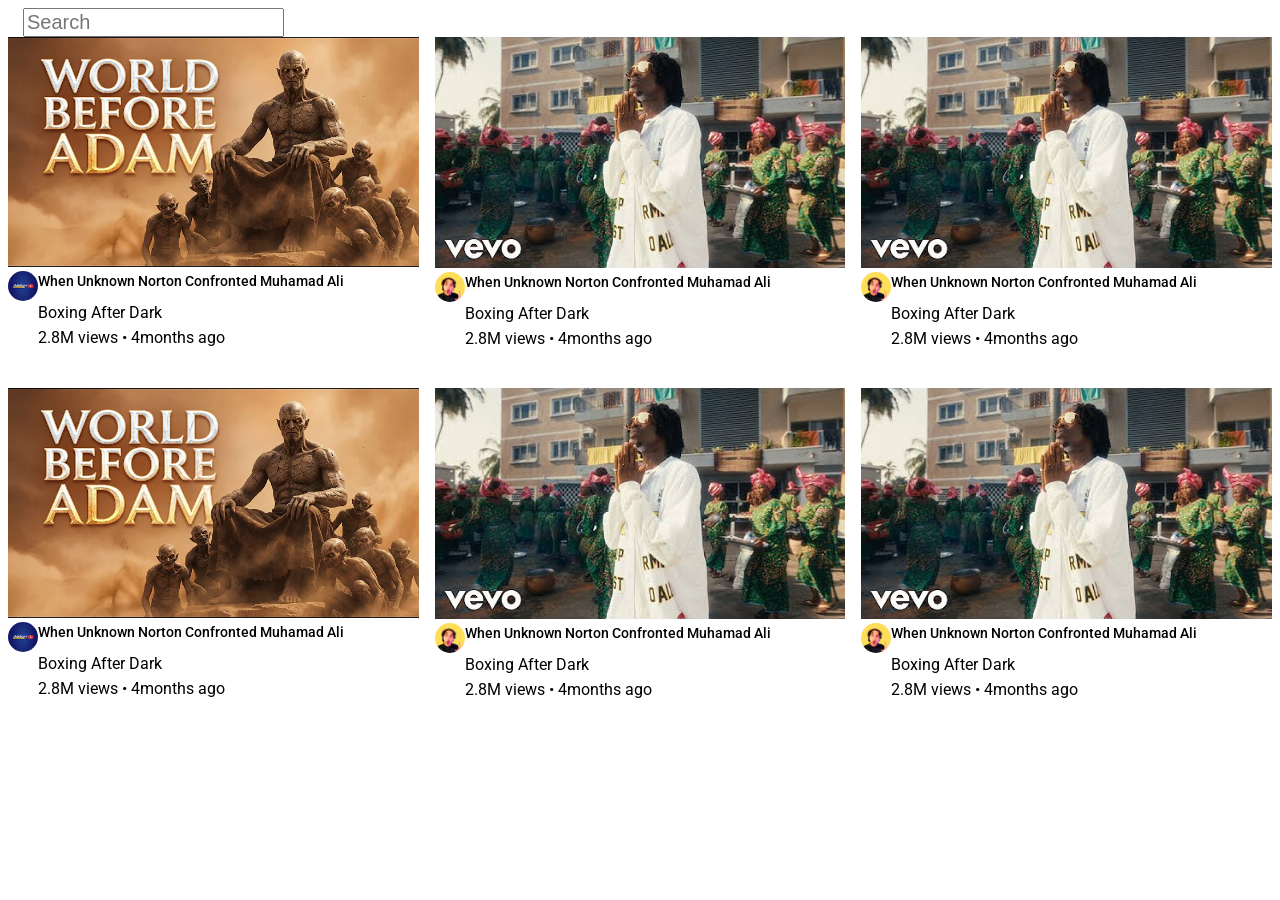
<file: index.html>
<!DOCTYPE html>
<html lang="en">
<head>
  <meta charset="UTF-8">
  <meta name="viewport" content="width=device-width, initial-scale=1.0">
  <title>Capstone YouTube Project</title>
  <link rel="preconnect" href="https://fonts.googleapis.com">
<link rel="preconnect" href="https://fonts.gstatic.com" crossorigin>
<link href="https://fonts.googleapis.com/css2?family=Bigelow+Rules&family=Inter:ital,opsz,wght@0,14..32,100..900;1,14..32,100..900&family=Open+Sans:ital,wght@0,300..800;1,300..800&family=Playfair+Display:ital,wght@0,400..900;1,400..900&family=Plus+Jakarta+Sans:ital,wght@0,200..800;1,200..800&family=Roboto:ital,wght@0,100..900;1,100..900&family=Tagesschrift&display=swap" rel="stylesheet">
  <link rel="stylesheet" href="styles/thumbnail.css">
</head>
<body>
  <input type="text" class="search-bar" placeholder="Search">

  <div class="video-grid">
    <div class="video-preview">
      <div class="thumbnail-row">
        <img class="thumbnail" src="thumbnail/thumbnail1.webp" alt="">
      </div>
      <div class="video-grid-info">
        <div class="channel-picture">
          <img class="profile-picture" src="channels/channels_profile.jpg" alt="">
        </div>
        <div class="video-info">
          <p class="video-title">
            When Unknown Norton Confronted Muhamad Ali
          </p>
          <p class="video-author">
            Boxing After Dark
          </p>
          <p class="video-stats">
            2.8M views &#8226; 4months ago 
          </p>
        </div>
      </div>
    </div>
    <div class="video-preview">
        <div class="thumbnail-row">
          <img class="thumbnail" src="thumbnail/thumbnail2.jpg" alt="">
        </div>
        <div class="video-grid-info">
          <div class="channel-picture">
            <img class="profile-picture" src="channels/channels_profile2.jpg" alt="">
          </div>
          <div class="video-info">
            <p class="video-title">
              When Unknown Norton Confronted Muhamad Ali
            </p>
            <p class="video-author">
              Boxing After Dark
            </p>
            <p class="video-stats">
              2.8M views &#8226; 4months ago 
            </p>
          </div>
        </div>
    </div>
    <div class="video-preview">
        <div class="thumbnail-row">
          <img class="thumbnail" src="thumbnail/thumbnail2.jpg" alt="">
        </div>
        <div class="video-grid-info">
          <div class="channel-picture">
            <img class="profile-picture" src="channels/channels_profile2.jpg" alt="">
          </div>
          <div class="video-info">
            <p class="video-title">
              When Unknown Norton Confronted Muhamad Ali
            </p>
            <p class="video-author">
              Boxing After Dark
            </p>
            <p class="video-stats">
              2.8M views &#8226; 4months ago 
            </p>
          </div>
        </div>
    </div>
    <div class="video-preview">
      <div class="thumbnail-row">
        <img class="thumbnail" src="thumbnail/thumbnail1.webp" alt="">
      </div>
      <div class="video-grid-info">
        <div class="channel-picture">
          <img class="profile-picture" src="channels/channels_profile.jpg" alt="">
        </div>
        <div class="video-info">
          <p class="video-title">
            When Unknown Norton Confronted Muhamad Ali
          </p>
          <p class="video-author">
            Boxing After Dark
          </p>
          <p class="video-stats">
            2.8M views &#8226; 4months ago 
          </p>
        </div>
      </div>
    </div>
    <div class="video-preview">
        <div class="thumbnail-row">
          <img class="thumbnail" src="thumbnail/thumbnail2.jpg" alt="">
        </div>
        <div class="video-grid-info">
          <div class="channel-picture">
            <img class="profile-picture" src="channels/channels_profile2.jpg" alt="">
          </div>
          <div class="video-info">
            <p class="video-title">
              When Unknown Norton Confronted Muhamad Ali
            </p>
            <p class="video-author">
              Boxing After Dark
            </p>
            <p class="video-stats">
              2.8M views &#8226; 4months ago 
            </p>
          </div>
        </div>
    </div>
    <div class="video-preview">
        <div class="thumbnail-row">
          <img class="thumbnail" src="thumbnail/thumbnail2.jpg" alt="">
        </div>
        <div class="video-grid-info">
          <div class="channel-picture">
            <img class="profile-picture" src="channels/channels_profile2.jpg" alt="">
          </div>
          <div class="video-info">
            <p class="video-title">
              When Unknown Norton Confronted Muhamad Ali
            </p>
            <p class="video-author">
              Boxing After Dark
            </p>
            <p class="video-stats">
              2.8M views &#8226; 4months ago 
            </p>
          </div>
        </div>
    </div>
  </div>
</body>
</html>
</file>
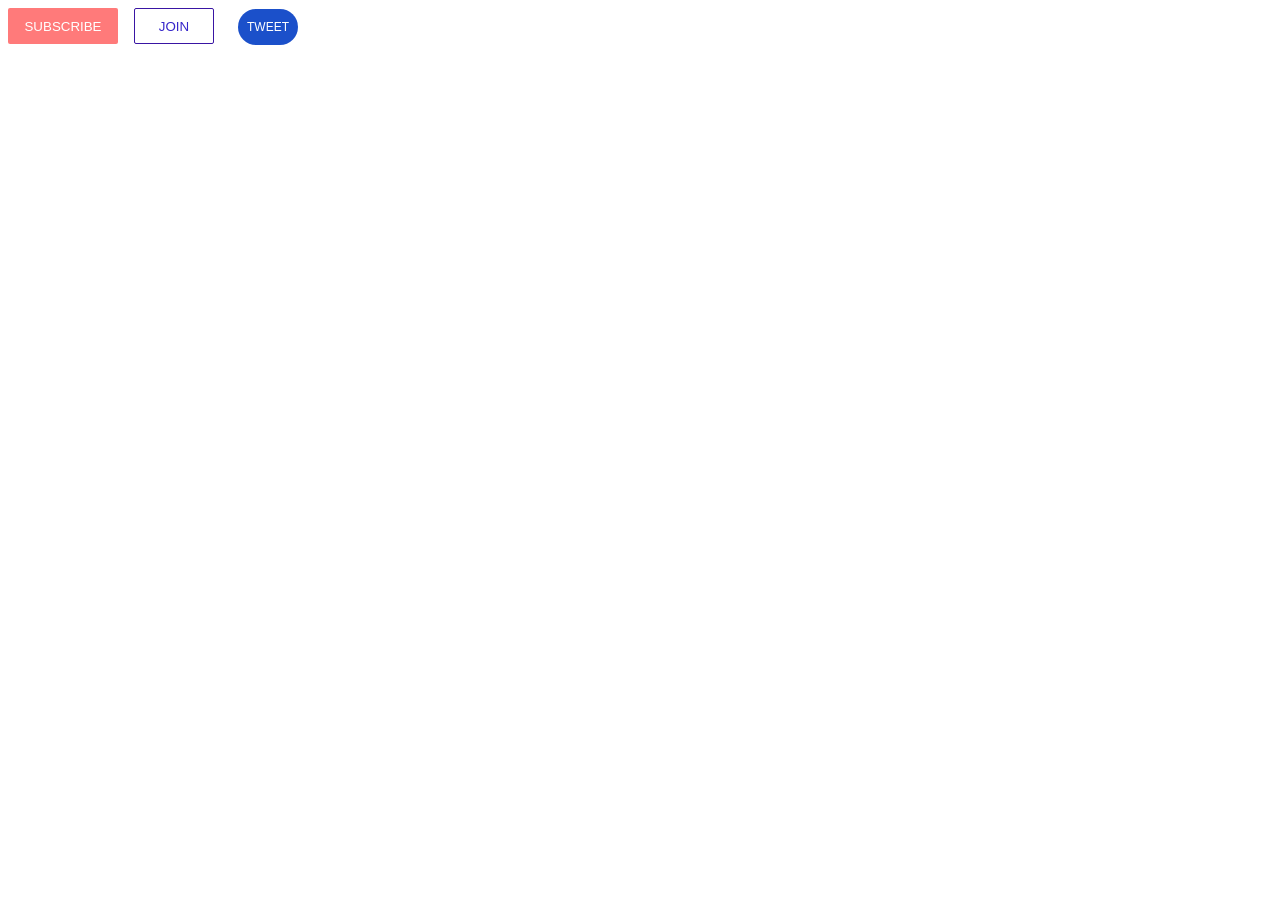
<file: color.html>
<!DOCTYPE html>
<html lang="en">
<head>
    <meta charset="UTF-8">
    <meta name="viewport" content="width=device-width, initial-scale=1.0">
    <title>HTML COlor Codes</title>
</head>
<style>
    /* h1{
        text-align: center;
    }
    */
    /* button {
        background-color: rgb(255, 122, 122);
        color: white;
        border: none;
        height: 36px;
        width: 110px;
        border-radius: 4px;
        cursor: pointer;
    } */

    .subscribe-button{
        background-color: rgb(255, 122, 122);
        color: white;
        border: none;
        height: 36px;
        width: 110px;
        border-radius: 2px;
        cursor: pointer;
        margin-right: 12px;
        /* transition: opacity 1s; */
        /* transition: opacity 0.15s; */
        /* transition: background-color 1s ease-out, transform 1s ease-out; */
    }

    .subscribe-button:hover{
        /* background-color: green; */
        opacity: 0.8;
    }

    .subscribe-button:active{
        /* background-color: blue; */
        opacity: 0.5;
    }

    .join-button{
        background-color: #ffffff;
        border-color: rgb(57, 21, 163);
        border-style: solid;
        border-width: 1px;
        color: rgb(54, 38, 202);
        height: 36px;
        width:80px;
        border-radius: 2px;
        cursor: pointer;
    }

    .join-button:hover{
        background-color: rgb(57, 21, 163);
        color: white;
    }

    .join-button:active{
        opacity: 0.7;
    }
    

    .tweet-button{
        background-color: rgb(27, 80, 202);
        color: white;
        border: none;
        height: 36px;
        width: 60px;
        border-radius: 18px;
        font-size: 12px;
        cursor: pointer;
        margin-left: 20px;
        /* box-shadow: 5px 5px 10px black; */
        transition: box-shadow 0.4s;
    }

    .tweet-button:hover {
        box-shadow: 5px 5px 10px rgba(0, 0, 0, 0.15);
    }
</style>
<body>
        <!-- <h1 style="background-color: gold; color: red;">This is header one </h1>
        <h1 style="background-color: rgba(22, 141, 188, 0.365)">This is header one </h1>
        <h1 style="background-color: rgb(255, 255, 355)">This is header one </h1>
        <h1 style="background-color: #ffffff;">This is hexadecimal</h1>
        <a href="https://www.google.com/" target="_blank">Google</a>
    
        
    <h1>Unordered List of Items</h1>
    <ul style="list-style-type:disc;">
        <li>Coffee</li>
        <li>Tea</li>
        <li>Milk</li>
    </ul>


    <ol type="A">
        <li>Coffee</li>
        <li>Drinks</li>
        <li>Capuchinno</li>
    </ol> -->

    <button class="subscribe-button">SUBSCRIBE</button>
    <button class="join-button">JOIN</button>
    <button class="tweet-button">TWEET</button>
</body>
</html>
</file>
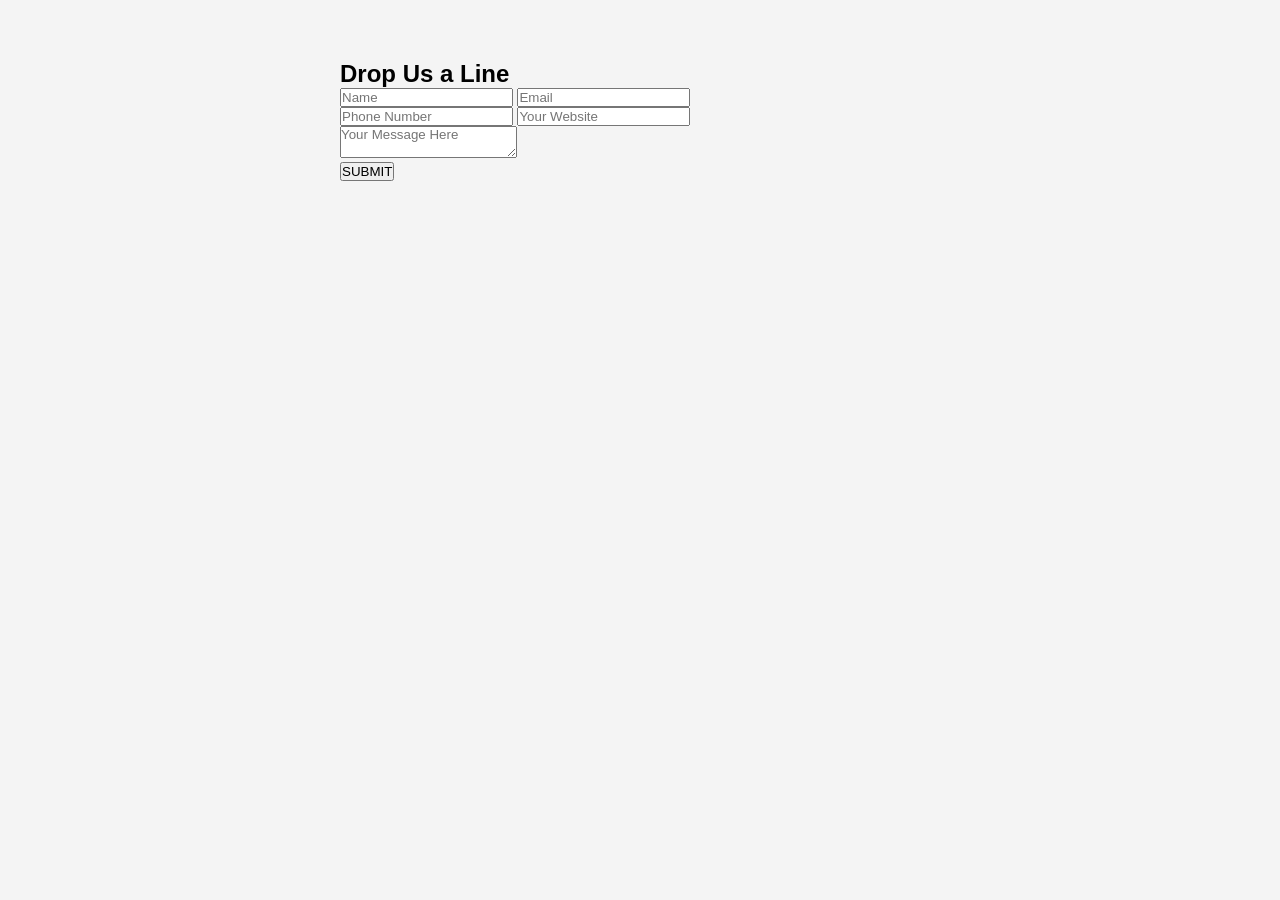
<file: formsubmission.html>
<!DOCTYPE html>
<html lang="en">
<head>
    <meta charset="UTF-8">
    <meta name="viewport" content="width=device-width, initial-scale=1.0">
    <title>Form Submission</title>
    <link rel="stylesheet" href="styles.css">
</head>
<body>
    <section class="contact-section">
        <div class="container">
            <h2>Drop Us a Line</h2>
            <form class="contact-form" action="" method="">
                <div class="form-row">
                    <input type="text" placeholder="Name" id="name">
                    <input type="email" placeholder="Email" name="" id="email">
                </div>
                <div class="form-row">
                    <input type="text" placeholder="Phone Number">
                    <input type="text" placeholder="Your Website">
                </div>
                <div class="form-row">
                    <textarea placeholder="Your Message Here" name="" id=""></textarea>
                </div>
                <button type="submit">SUBMIT</button>
            </form>            
        </div>
    </section>
</body>
</html>
</file>
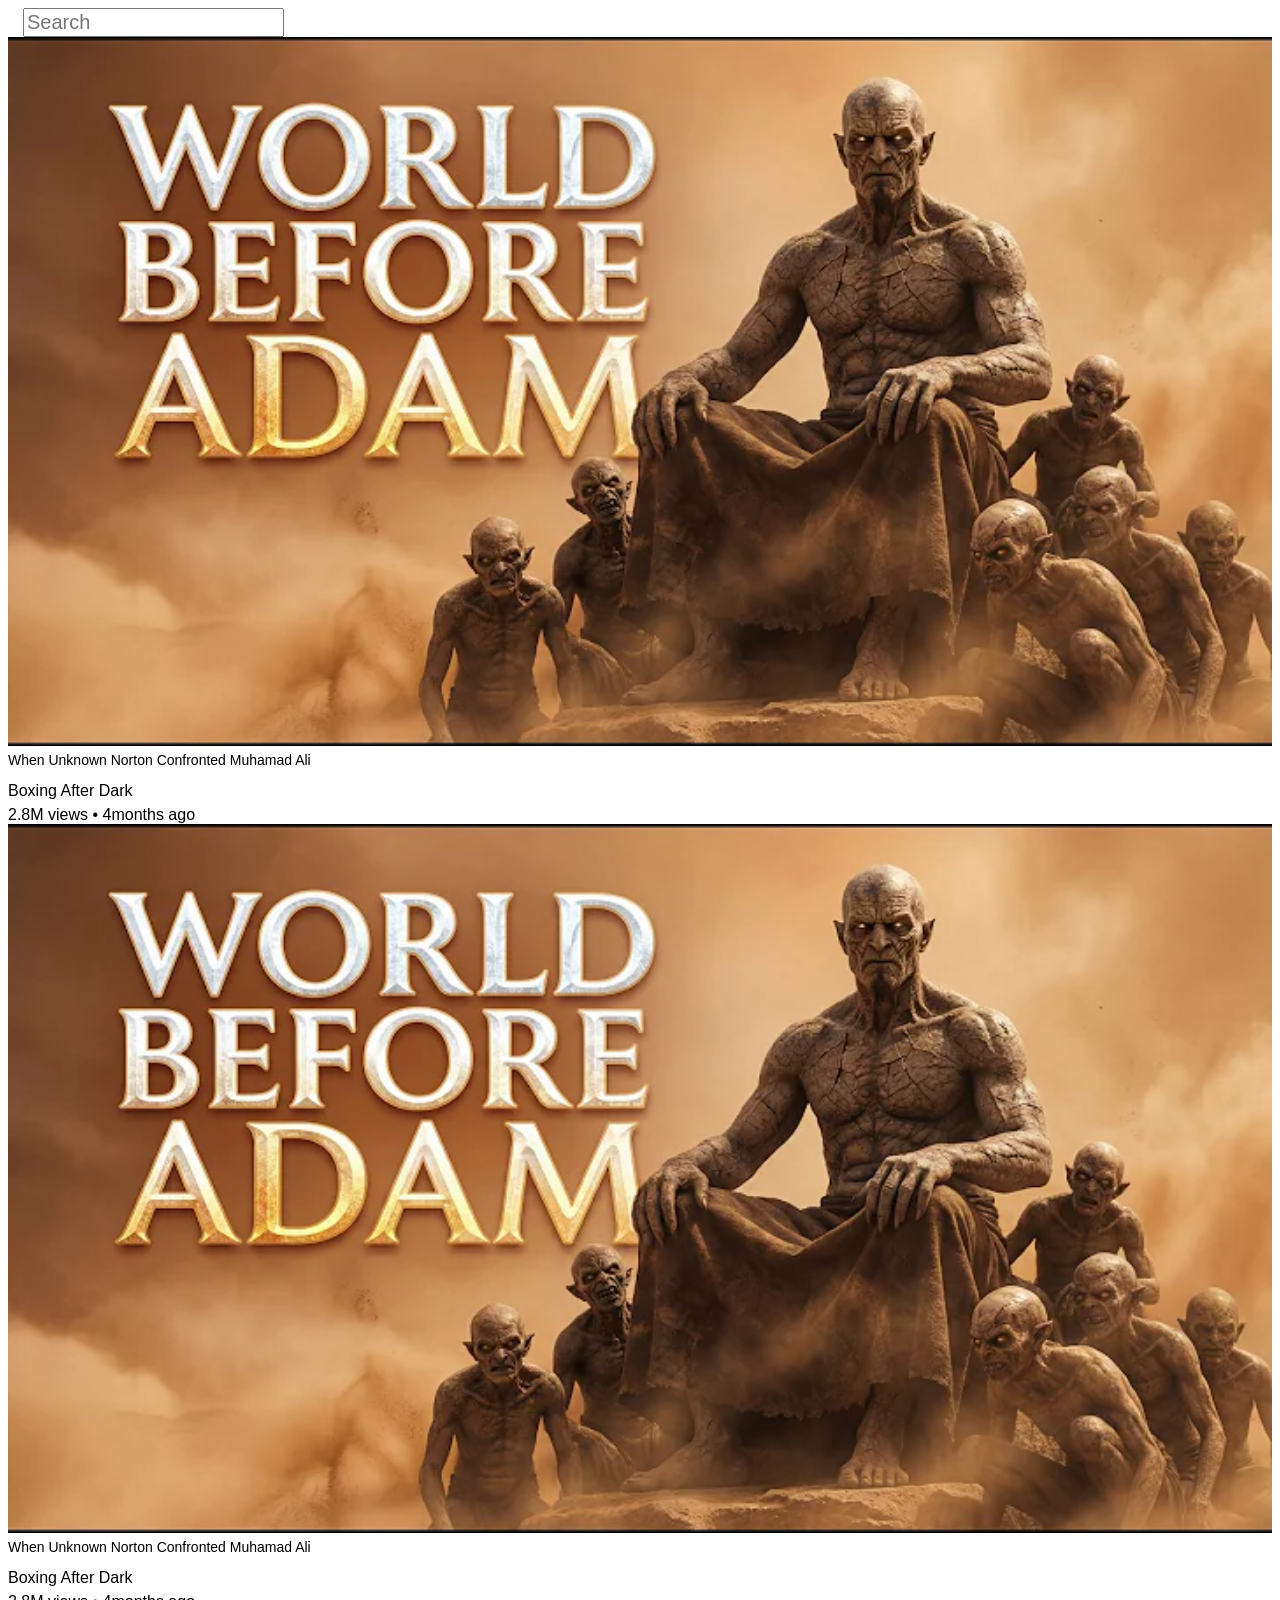
<file: index2.html>
<!DOCTYPE html>
<html lang="en">
<head>
  <meta charset="UTF-8">
  <meta name="viewport" content="width=device-width, initial-scale=1.0">
  <title>Capstone YouTube Project</title>
  <link rel="stylesheet" href="styles/thumbnail.css">
</head>
<body>
  <input type="text" class="search-bar" placeholder="Search">
    <div class="container">
        <div class="video-container">
            <img class="thumbnail" src="thumbnail/thumbnail1.webp" alt="">
            <p class="video-title">
            When Unknown Norton Confronted Muhamad Ali
            </p>
            <p class="video-author">
            Boxing After Dark
            </p>
            <p class="video-stats">
            2.8M views &#8226; 4months ago 
            </p>
        </div>

        <div class="video-container">
            <img class="thumbnail" src="thumbnail/thumbnail1.webp" alt="">
            <p class="video-title">
            When Unknown Norton Confronted Muhamad Ali
            </p>
            <p class="video-author">
            Boxing After Dark
            </p>
            <p class="video-stats">
            2.8M views &#8226; 4months ago 
            </p>
        </div>
    </div>
  
</body>
</html>
</file>
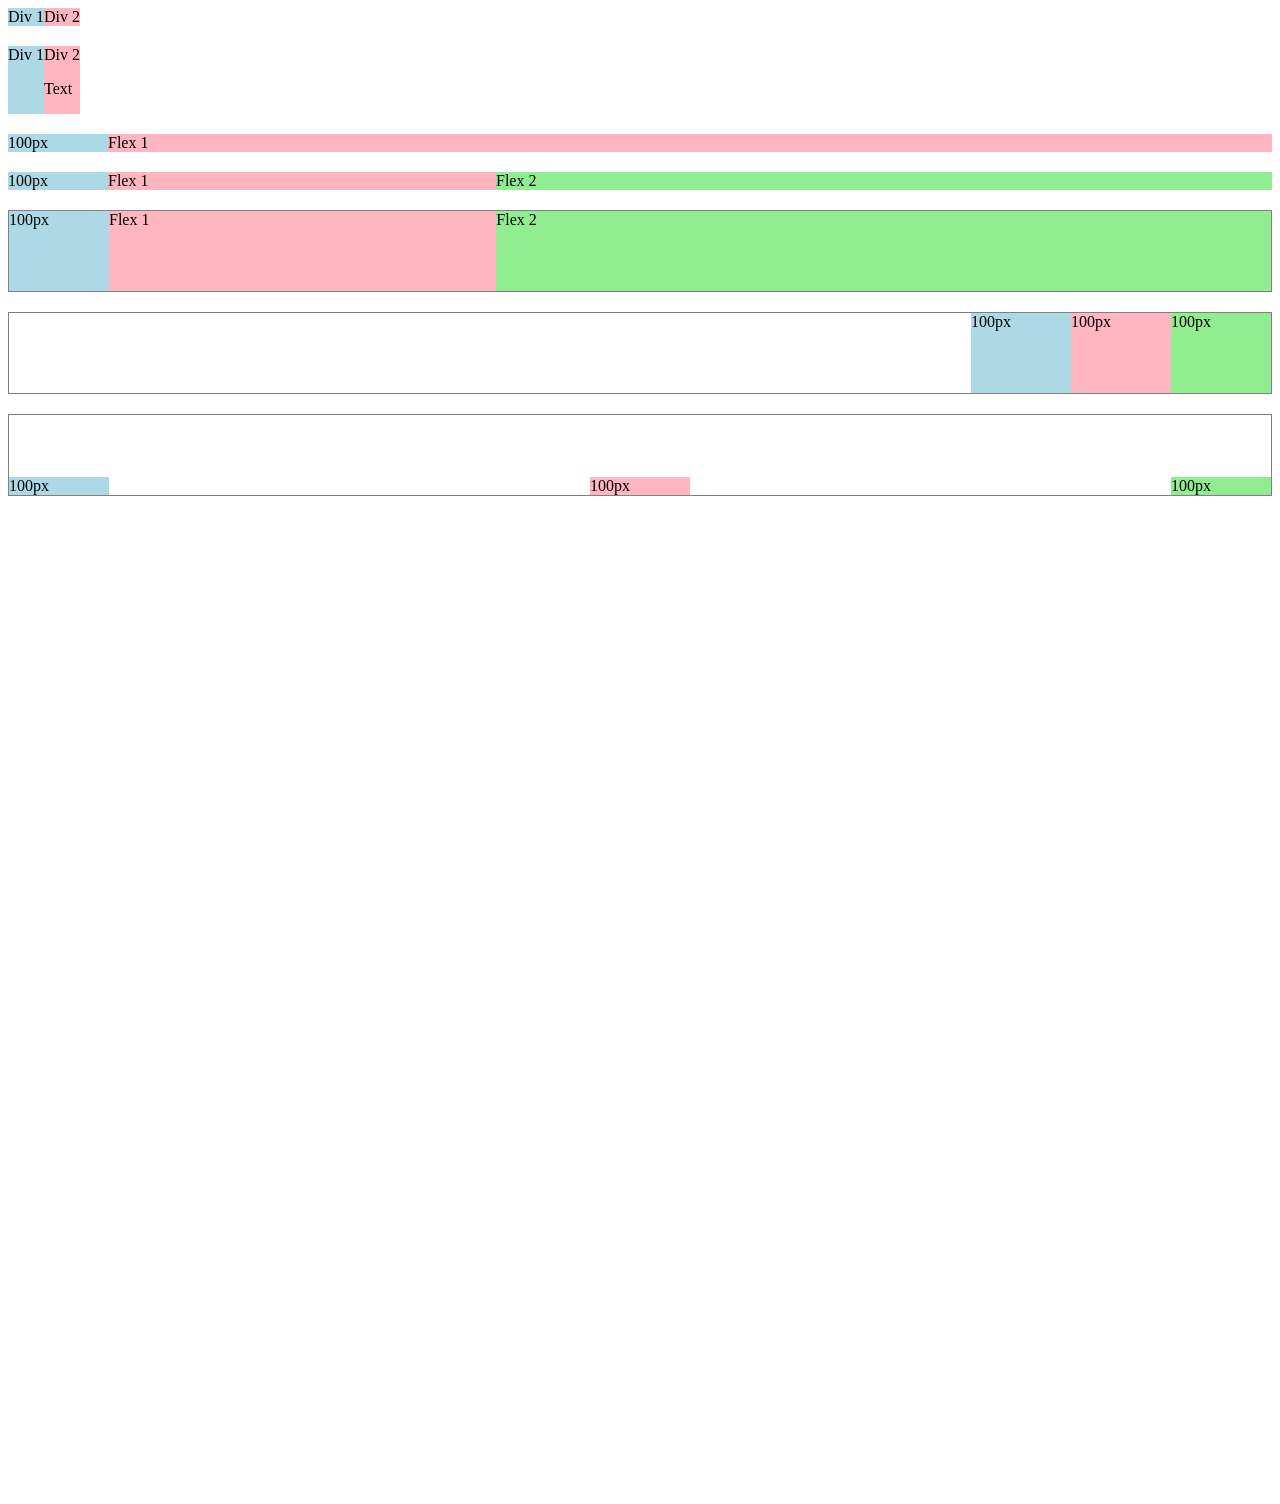
<file: indexflex.html>
<!DOCTYPE html>
<html lang="en">
<head>
    <meta charset="UTF-8">
    <meta name="viewport" content="width=device-width, initial-scale=1.0">
    <title>Flexbox</title>
</head>
<body style="padding-bottom: 1000px;">
    <div 
        style="
        display: flex;
        flex-direction: row;
        "
    >
        <div style="background-color: lightblue;">Div 1 </div>
        <div style="background-color: lightpink;">Div 2</div>
    </div>

    <div 
        style="
        display: flex;
        flex-direction: row;
        margin-top: 20px;
        "
    >
        <div style="background-color: lightblue;">Div 1 </div>
        <div style="background-color: lightpink;">Div 2<p>Text</p> </div>
    </div>

    <div 
        style="
        display: flex;
        flex-direction: row;
        margin-top: 20px;
        "
    >
        <div style="background-color: lightblue; width: 100px;">100px </div>
        <div style="background-color: lightpink; flex: 1">Flex 1 </div>
    </div>

    <div 
        style="
        display: flex;
        flex-direction: row;
        margin-top: 20px;
        "
    >
        <div style="background-color: lightblue; width: 100px;">100px </div>
        <div style="background-color: lightpink; flex: 1">Flex 1 </div>
        <div style="background-color: lightgreen; flex: 2">Flex 2 </div>
    </div>

    <div 
        style="
        display: flex;
        flex-direction: row;
        margin-top: 20px;
        height: 80px;
        border-width: 1px;
        border-color:grey;
        border-style: solid;
        "
    >
        <div style="background-color: lightblue; width: 100px;">100px </div>
        <div style="background-color: lightpink; flex: 1">Flex 1 </div>
        <div style="background-color: lightgreen; flex: 2">Flex 2 </div>
    </div>
    
    <div 
        style="
        display: flex;
        flex-direction: row;
        margin-top: 20px;
        height: 80px;
        border-width: 1px;
        border-color:grey;
        border-style: solid;
        justify-content: right;
        "
    >
        <div style="background-color: lightblue; width: 100px;">100px </div>
        <div style="background-color: lightpink; width: 100px;">100px </div>
        <div style="background-color: lightgreen; width: 100px;">100px </div>
    </div>
    
    <div 
        style="
        display: flex;
        flex-direction: row;
        margin-top: 20px;
        height: 80px;
        border-width: 1px;
        border-color:grey;
        border-style: solid;
        justify-content: space-between;
        align-items: end;
        "
    >
        <div style="background-color: lightblue; width: 100px;">100px </div>
        <div style="background-color: lightpink; width: 100px;">100px </div>
        <div style="background-color: lightgreen; width: 100px;">100px </div>
    </div>
    
</body>
</html>
</file>
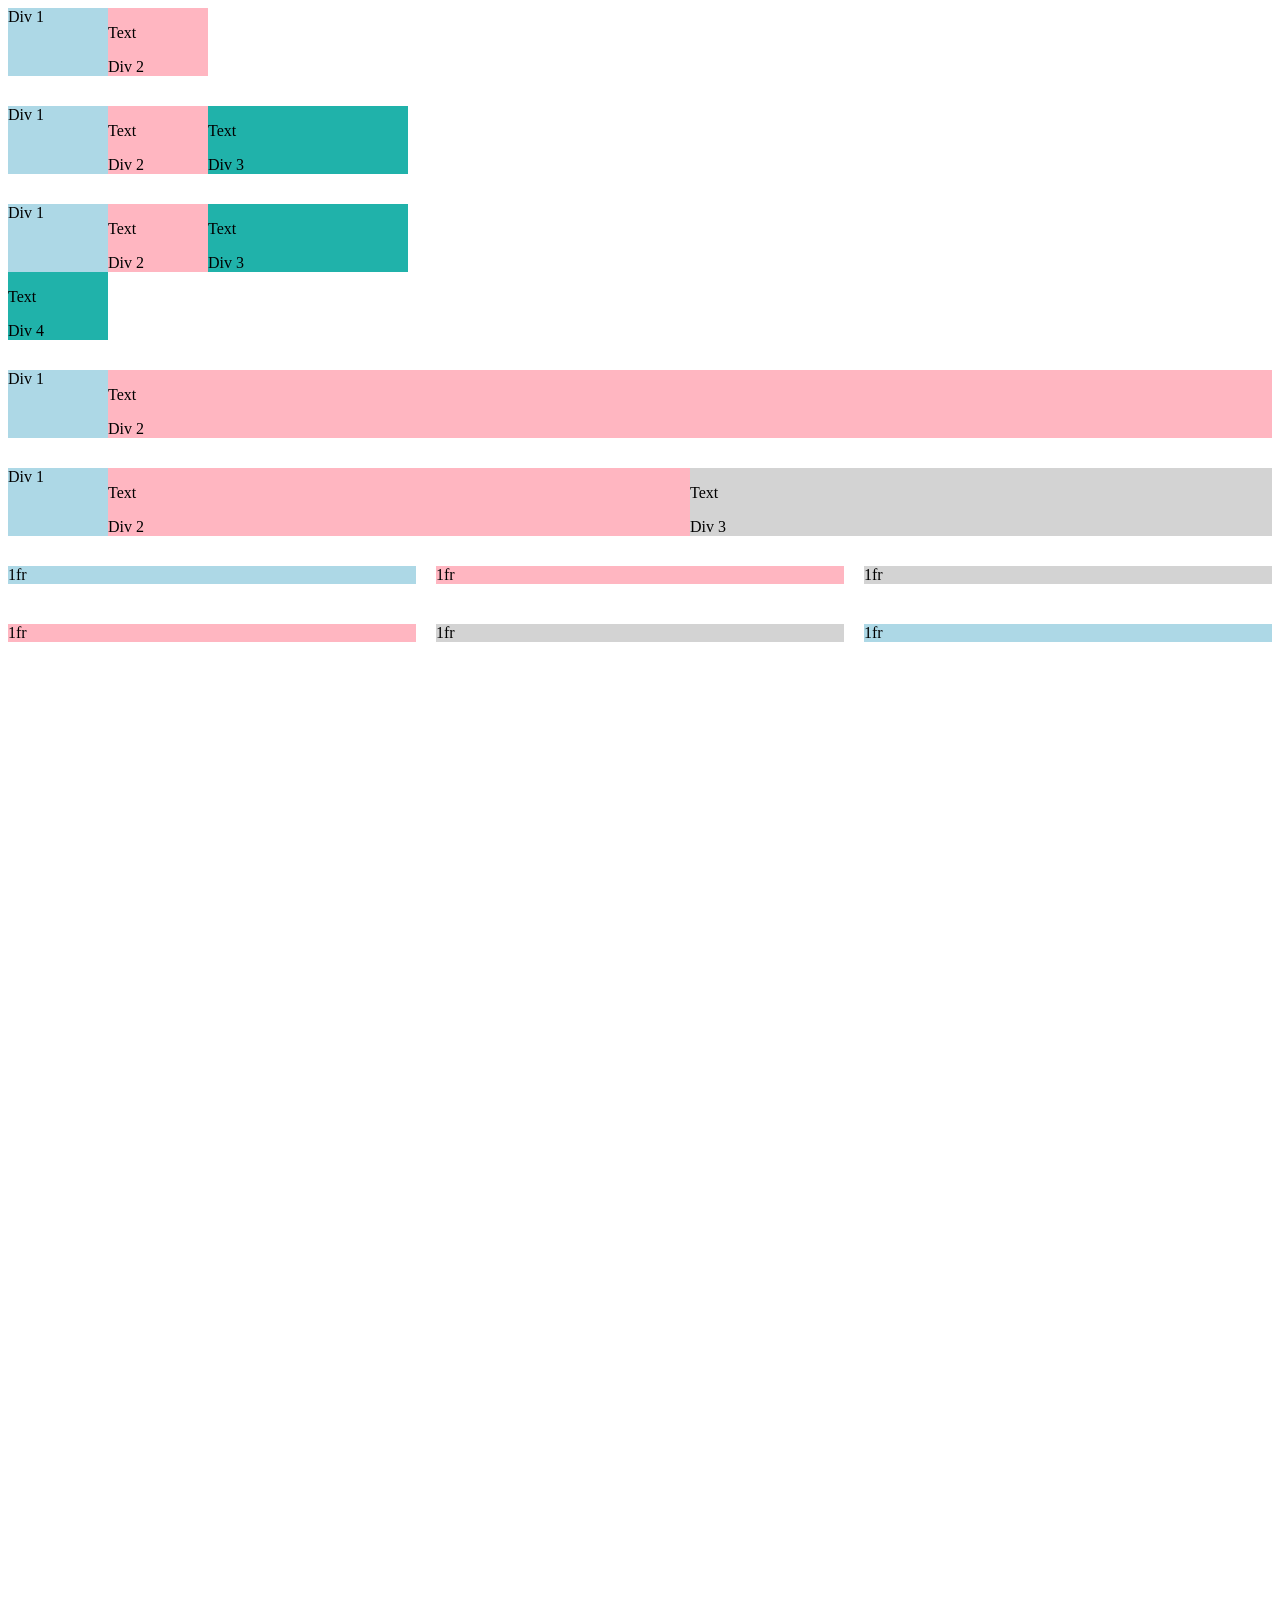
<file: indexgrid.html>
<!DOCTYPE html>
<html lang="en">
<head>
    <meta charset="UTF-8">
    <meta name="viewport" content="width=device-width, initial-scale=1.0">
    <title>HTML CSS GRID</title>
</head>
<body style="padding-bottom: 1000px;">
    <div style="display: grid;
        grid-template-columns: 100px 100px;">
        <div style="background-color: lightblue;"> Div 1</div>
        <div style="background-color: lightpink;"><p>Text</p> Div 2</div>
    </div>

    <div style="display: grid;
        grid-template-columns: 100px 100px 200px; margin-top: 30px">
        <div style="background-color: lightblue;"> Div 1</div>
        <div style="background-color: lightpink;"><p>Text</p> Div 2</div>
        <div style="background-color: lightseagreen;"><p>Text</p> Div 3</div>
    </div>

    <div style="display: grid;
        grid-template-columns: 100px 100px 200px; margin-top: 30px;">
        <div style="background-color: lightblue;"> Div 1</div>
        <div style="background-color: lightpink;"><p>Text</p> Div 2</div>
        <div style="background-color: lightseagreen;"><p>Text</p> Div 3</div>
        <div style="background-color: lightseagreen;"><p>Text</p> Div 4</div>
    </div>

    <div style="display: grid;
        grid-template-columns: 100px 1fr; margin-top: 30px">
        <div style="background-color: lightblue;"> Div 1</div>
        <div style="background-color: lightpink;"><p>Text</p> Div 2</div>
    </div>

    <div style="display: grid;
        grid-template-columns: 100px 1fr 1fr; margin-top: 30px">
        <div style="background-color: lightblue;"> Div 1</div>
        <div style="background-color: lightpink;"><p>Text</p> Div 2</div>
        <div style="background-color: lightgrey;"><p>Text</p> Div 3</div>
    </div>

    <div style="display: grid;
        grid-template-columns: 1fr 1fr 1fr; margin-top: 30px; column-gap: 20px;
        row-gap: 40px">
        <div style="background-color: lightblue;"> 1fr</div>
        <div style="background-color: lightpink;">1fr</div>
        <div style="background-color: lightgrey;">1fr</div>
        <div style="background-color: lightpink;">1fr</div>
        <div style="background-color: lightgrey;">1fr</div>
        <div style="background-color: lightblue;"> 1fr</div>
    </div>
</body>
</html>
</file>
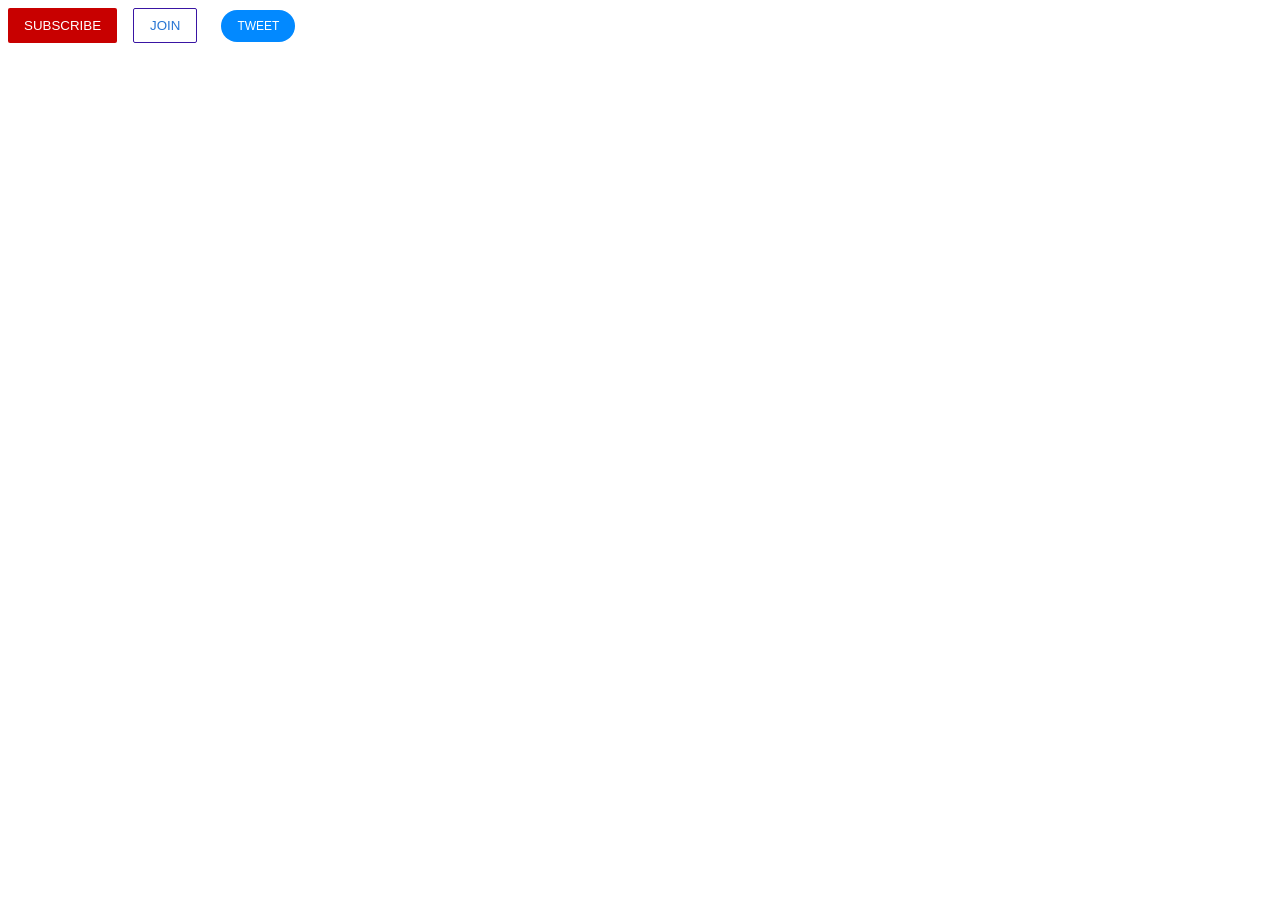
<file: prre-index/button.html>
<!DOCTYPE html>
<html lang="en">
<head>
    <meta charset="UTF-8">
    <meta name="viewport" content="width=device-width, initial-scale=1.0">
    <title>HTML COlor Codes</title>
</head>
<style>
    
</style>
<link rel="stylesheet" href="style/button.css">
<body>
        <!-- <h1 style="background-color: gold; color: red;">This is header one </h1>
        <h1 style="background-color: rgba(22, 141, 188, 0.365)">This is header one </h1>
        <h1 style="background-color: rgb(255, 255, 355)">This is header one </h1>
        <h1 style="background-color: #ffffff;">This is hexadecimal</h1>
        <a href="https://www.google.com/" target="_blank">Google</a>
    
        
    <h1>Unordered List of Items</h1>
    <ul style="list-style-type:disc;">
        <li>Coffee</li>
        <li>Tea</li>
        <li>Milk</li>
    </ul>


    <ol type="A">
        <li>Coffee</li>
        <li>Drinks</li>
        <li>Capuchinno</li>
    </ol> -->

    <button class="subscribe-button">SUBSCRIBE</button>
    <button class="join-button">JOIN</button>
    <button class="tweet-button">TWEET</button>
</body>
</html>
</file>
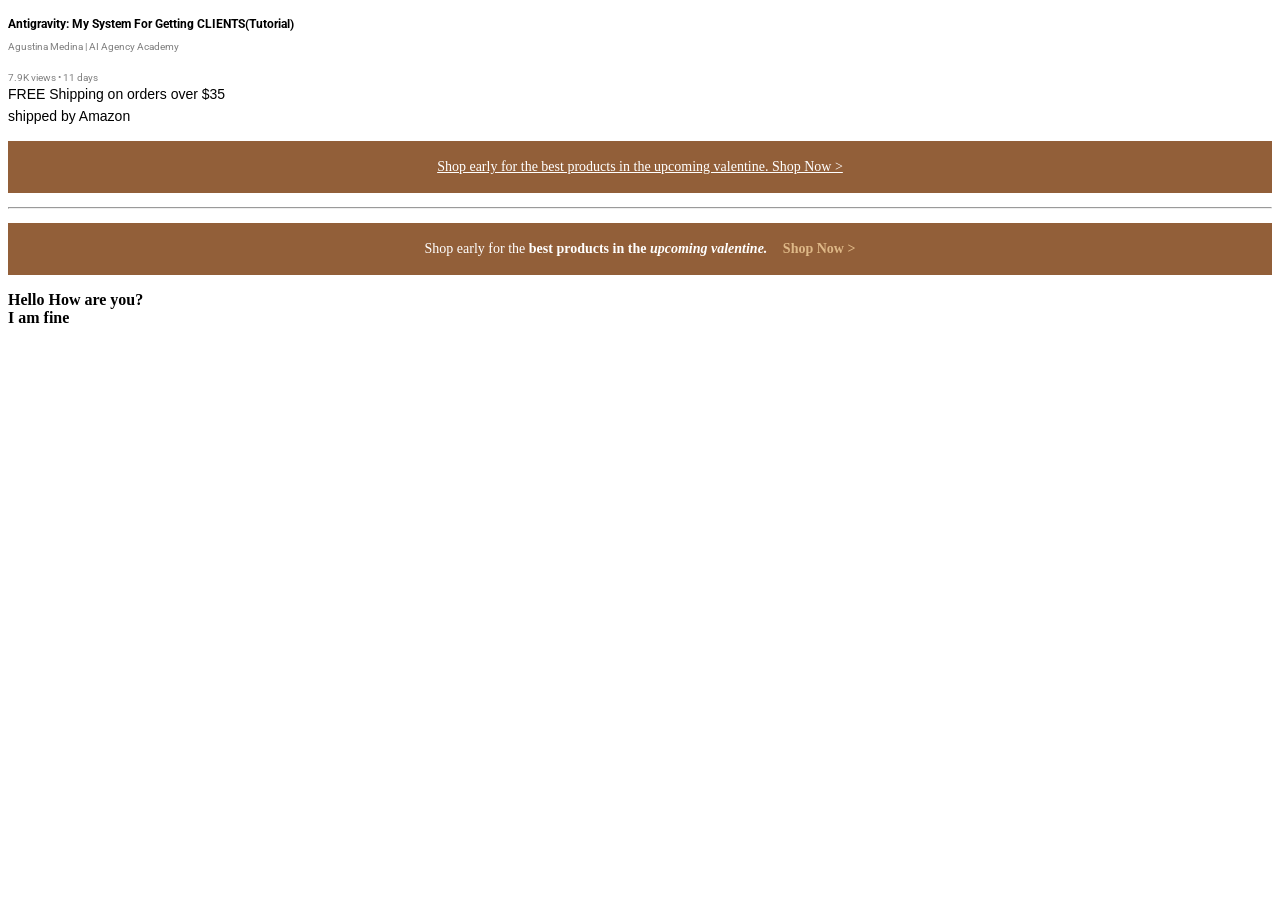
<file: prre-index/text.html>
<!DOCTYPE html>
<html>
<style>
    /* .title{
        font-size: 20px;
        font-weight: bold;
        font-family: Arial, Helvetica, monospace;
        font-style: italic;
        text-align: center;
    } */

    p.video-name, p.video-stats{
        font-family: Roboto;
        font-size: 10px;
        color: gray;
        margin-top: 0;
    }
    
    .video-title{
        font-family: Roboto;
        font-weight: bold;
        font-size: 12px;
        width:300px;
        line-height: 24px;
        /* margin-bottom: 0; */
        margin-bottom: 5px;
    }

    .video-name{
         /* font-family: Arial;
        font-size: 10px;
        color: gray;
        margin-top: 0;  */
        margin-bottom: 20px;
    }

    .video-stats{
        /* font-family: Arial;
        font-size: 10px;
        color: gray;
        margin-top: 0; */
        margin-bottom: 20px;
    }
    
    .video-description{
        width: 250px;
        font-family: Arial;
        color: #000000;
        font-size: 14px;
        line-height: 22px;
        margin-top: -20px;
    }

    .amazon-text{
        background-color: rgb(146, 95, 57);
        color: white;
        text-align: center;
        padding-top: 18px;
        padding-bottom: 18px;
        font-size: 14px;
        text-decoration: underline;
    }

     .amazon-texts{
        background-color: rgb(146, 95, 57);
        color: white;
        text-align: center;
        padding-top: 18px;
        padding-bottom: 18px;
        font-size: 14px;
    }

    .span-example {
        color: burlywood;
        margin-left: 12px;
    }
  
    .span-example:hover{
        text-decoration: underline;
        cursor: pointer;
    }
</style>
<head>
    <meta charset='utf-8'>
    <meta http-equiv='X-UA-Compatible' content='IE=edge'>
    <title>Video Forum</title>
    <link rel="preconnect" href="https://fonts.googleapis.com">
<link rel="preconnect" href="https://fonts.gstatic.com" crossorigin>
<link href="https://fonts.googleapis.com/css2?family=Bigelow+Rules&family=Inter:ital,opsz,wght@0,14..32,100..900;1,14..32,100..900&family=Open+Sans:ital,wght@0,300..800;1,300..800&family=Playfair+Display:ital,wght@0,400..900;1,400..900&family=Plus+Jakarta+Sans:ital,wght@0,200..800;1,200..800&family=Roboto:ital,wght@0,100..900;1,100..900&family=Tagesschrift&display=swap" rel="stylesheet">
    <meta name='viewport' content='width=device-width, initial-scale=1'>
</head>
<body>
    <p class="video-title">Antigravity: My System For Getting CLIENTS(Tutorial)</p>
    <p class="video-name">Agustina Medina | AI Agency Academy</p>
    <p class="video-stats">
        7.9K views &#x2022; 11 days 
    </p>
    <p class="video-description">
        FREE Shipping on orders over $35 shipped by Amazon
    </p>

    <p class="amazon-text">
        Shop early for the best products in the upcoming valentine. Shop Now &#62;
    </p>
    <hr/>
    <p class="amazon-texts">
        Shop early for the <strong> best products <strong> in the <i>upcoming valentine.</i> <strong class="span-example"> Shop Now &#62; </strong>

    </p>
    <p>
        Hello How are you? <br> I am fine
    </p>
</body>
</html>
</file>
<file: styles/thumbnail.css>
p{
    font-family: Roboto, Arial;
    margin-top: 0;
    margin-bottom: 0;
}
.thumbnail{
    /* width: 300px; */
    width: 100%;
    /* height: 300px;
    object-fit: contain;
    border-style: solid;
    border-width: 2px;
    border-color: red; */
    /* display: block; */
}

.search-bar{
    font-size: 20px;
    margin-left: 15px;
    display: block;
}

.video-title{
    margin-top: 0;
    font-size: 14px;
    /* font-weight: bold; */
    font-weight: 500;
    line-height: 20px;
    margin-bottom: 12px;
}
/* video-title{
    width: 300px;
} */

/* .video-author{
    display: inline-block;
}

.video-stats{
    display: inline-block;
} */
  .video-author{
        margin-bottom: 6px;
    }

.video-grid-info{
    display: grid;
    grid-template-columns: 30px 1fr;
}

/* .channel-picture{
    display: inline-block;
    vertical-align: top;
    width: 50px;
    background-color: blue;   
} */


/* .profile-picture{
    border-radius: 50px;
} */

.profile-picture{
    border-radius: 50px;
    width: 100%;
}

/* .video-info{
    display: inline-block;
    width: 200px;
} */

.video-grid{
    display: grid;
    grid-template-columns: 1fr 1fr 1fr;
    column-gap: 16px;
    row-gap: 40px;

}
/* .container{
    width:100%;
    overflow:auto;
}



.container div.video-container{
    width: 33%;
    float: left;
} */
</file>
<file: styles.css>
*{
    font-family: Arial, Helvetica, sans-serif;
    margin: 0;
    padding: 0;
}

body{
    background-color: #f4f4f4;
}

.contact-section{
    padding: 60px 20px;
}

.container{
    max-width: 600px;
    margin: 0 auto;
}
</file>
<file: prre-index/style/button.css>
/* h1{
    text-align: center;
}
*/
/* button {
    background-color: rgb(255, 122, 122);
    color: white;
    border: none;
    height: 36px;
    width: 110px;
    border-radius: 4px;
    cursor: pointer;
} */

.subscribe-button{
    /* background-color: rgb(255, 122, 122); */
    background-color: rgb(200, 0, 0);
    color: white;
    border: none;
    /* height: 36px;
    width: 110px; */
    /* padding: 15px; */
    padding-left: 16px;
    padding-top: 10px;
    padding-right: 16px;
    padding-bottom: 10px;
    border-radius: 2px;
    cursor: pointer;
    margin-right: 12px;
    /* transition: opacity 1s; */
    /* transition: opacity 0.15s; */
    /* transition: background-color 1s ease-out, transform 1s ease-out; */
}

.subscribe-button:hover{
    /* background-color: green; */
    opacity: 0.8;
}

.subscribe-button:active{
    /* background-color: blue; */
    opacity: 0.5;
}

.join-button{
    background-color: #ffffff;
    border-color: rgb(57, 21, 163);
    border-style: solid;
    border-width: 1px;
    color: rgb(41, 118, 211);
    /* height: 36px;
    width:80px; */
    /* padding: 15px; */
    padding-left: 16px;
    padding-top: 9px;
    padding-right: 16px;
    padding-bottom: 9px;
    border-radius: 2px;
    cursor: pointer;
    vertical-align: top;
}

.join-button:hover{
    background-color: rgb(41, 118, 211);
    color: white;
}

.join-button:active{
    opacity: 0.7;
}


.tweet-button{
    background-color: rgb(2, 137, 255);
    color: white;
    border: none;
    /* height: 36px;
    width: 60px; */
    border-radius: 18px;
    font-size: 12px;
    cursor: pointer;
    margin-left: 20px;
    padding-left: 16px;
    padding-top: 9px;
    padding-right: 16px;
    padding-bottom: 9px;
    border-radius: 20px;
    /* box-shadow: 5px 5px 10px black; */
    transition: box-shadow 0.4s;
}

.tweet-button:hover {
    box-shadow: 5px 5px 10px rgba(0, 0, 0, 0.15);
}
</file>
